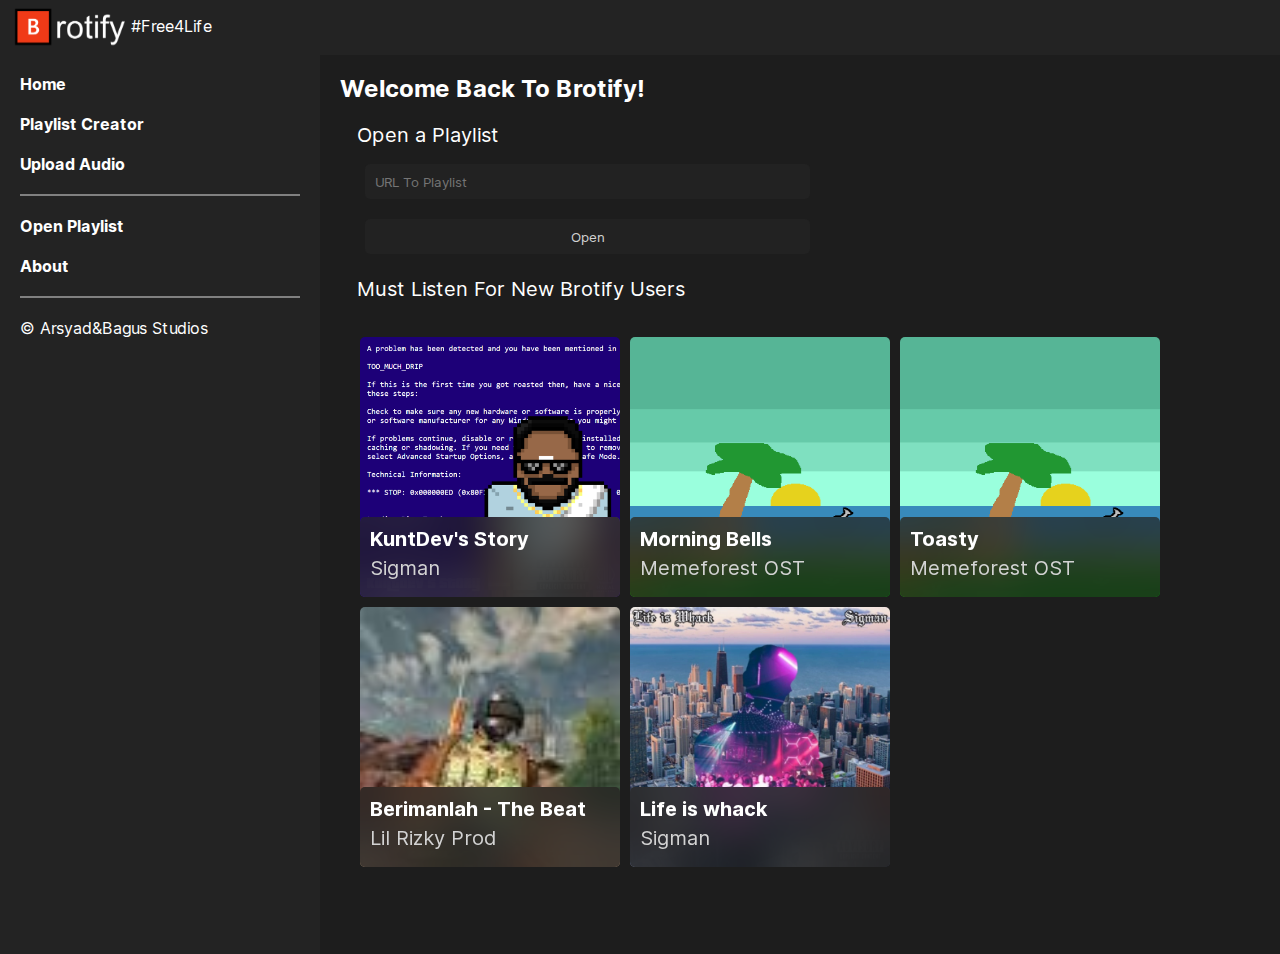
<file: index.html>
<!DOCTYPE html>
<html lang="en" ondrop="dropHandler(event);" ondragover="dragOverHandler(event);">

<head>
	<link rel="icon" href="whitelogo.png">
	<title>Brotify - Home</title>
	<meta name="viewport" content="width=device-width, initial-scale=1.0">
	<link rel="stylesheet" href="interfont/inter.css">
	<link rel="stylesheet" href="extradark.css">
	<script src="homepageloader.js" defer></script>
	<meta charset="utf-8">
	<meta name="viewport" content="width=device-width, initial-scale=1">
	<script src="fontawesome.js" crossorigin="anonymous"></script>
	<script src="player.js" defer></script>
	<script src="mp3player.js"></script>
</head>

<body>

	<nav>
		<ul>
			<a href="index.html"><img src="whitelogo.png" class="logo"></a>
			<li style="margin-left: 115px;"><a>#Free4Life</a></li>
		</ul>
	</nav>
	<div id="sidebar">
		<a href="index.html">
			<h4><i class="fa-solid fa-house"></i> Home</h4>
		</a>
		<BR>
		<a href="playlistcreator.html">
			<h4><i class="fa-solid fa-icons"></i> Playlist Creator</h4>
		</a>
		<BR>
		<a onclick="document.getElementById('audioFileChooser').click()">
			<h4><i class="fa-solid fa-upload"></i> Upload Audio</h4>
		</a>

		<input id="audioFileChooser" type="file" onchange="readFile(this.files);" style="display: none;">

		<BR>
		<hr style="border: gray solid 1px;"><BR>
		<h4 onclick="promptplaylist()"><i class="fa-solid fa-music"></i> Open Playlist</h4>
		<BR>
		<h4 onclick="about()"><i class="fa-solid fa-circle-question"></i> About</h4>
		<BR>
		<hr style="border: gray solid 1px;"><BR>
		<p>&copy; Arsyad&Bagus Studios</p>
	</div>
	<section>

		<h2>Welcome Back To Brotify!</h2><br>
		<fieldset id="playlistloader">
			<legend>Open a Playlist</legend>
			<input id="urlbox" placeholder="URL To Playlist"
				style="text-align: left; background: #222222; padding: 10px; color: lightgray;">
			<input onclick="
			fetchplaylist(document.getElementById('urlbox').value);
			document.getElementById('playlistloader').style.display = 'none';
			document.getElementById('Playlisttitle').innerText = 'Playlist from ' + document.getElementById('urlbox').value;
		" type="button" value="Open" style="text-align: center; background: #222222; padding: 10px; color: lightgray;">
		</fieldset>
		<fieldset>
			<legend id="Playlisttitle">Must Listen For New Brotify Users</legend>
			<br>
			<div id="epikestshows"></div>
		</fieldset>
	</section>
	<div id="audioinfo" style="display: none;">
		<div>
			<input type="range" class="progress-bar" value="0" step="0.01">&nbsp;
			<input type="range" id="volume" min="0" max="1" step="0.01" value="1" style="width: 10px;margin-bottom: 10px;"><br>
			<span style="color: gray !important;font-weight: bold;margin-top: 10px;">
				<span id="songtitle"></span> |
				<span class="current-time">00:00</span>/<span class="total-time">00:00</span>
			</span>
		</div>
		<div>
			<audio src="" id="player" autoplay controls controlslist="nodownload" style="display: none;"></audio>
			<div class="audio-controls">
				<button class="rw-btn">
					<i class="fa-solid fa-backward"></i>
				</button>
				<button class="play-pause-btn" style="border-radius: 50%;">
					<i class="fa-solid fa-play"></i>
				</button>
				<button class="ff-btn">
					<i class="fa-solid fa-forward"></i>
				</button>
			</div>
		</div>
	</div>
</body>

</html>
</file>
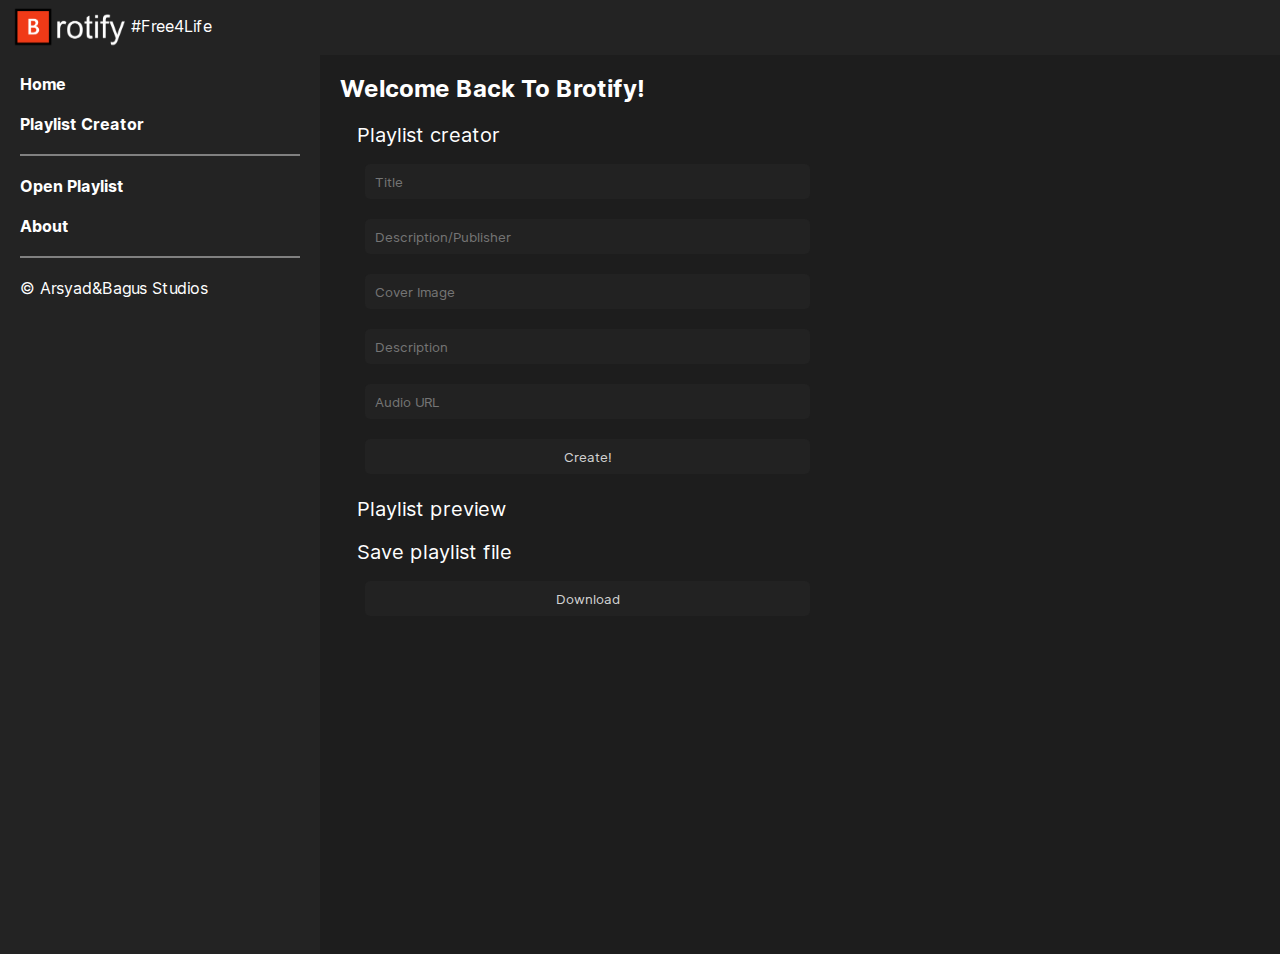
<file: playlistcreator.html>
<!DOCTYPE html>
<html lang="en">

<head>
	<link rel="icon" href="whitelogo.png">
	<title>Brotify - Home</title>
	<link rel="stylesheet" href="interfont/inter.css">
	<link rel="stylesheet" href="extradark.css">
	<!-- <script src="homepageloader.js"></script> -->
	<meta charset="utf-8">
	<meta name="viewport" content="width=device-width, initial-scale=1">
	<script src="fontawesome.js" crossorigin="anonymous"></script>
	<script src="player.js" defer></script>
	<script src="playlistcreator.js" defer></script>
</head>

<body>

	<nav>
		<ul>
			<a href="index.html"><img src="whitelogo.png" class="logo"></a>
			<li style="margin-left: 115px;"><a>#Free4Life</a></li>
		</ul>
	</nav>
	<div id="sidebar">
		<a href="index.html">
			<h4><i class="fa-solid fa-house"></i> Home</h4>
		</a>
		<BR>
		<a href="playlistcreator.html">
			<h4><i class="fa-solid fa-icons"></i> Playlist Creator</h4>
		</a>
		<BR>
		<hr style="border: gray solid 1px;"><BR>
		<h4 onclick="promptplaylist()"><i class="fa-solid fa-music"></i> Open Playlist</h4>
		<BR>
		<h4 onclick="about()"><i class="fa-solid fa-circle-question"></i> About</h4>
		<BR>
		<hr style="border: gray solid 1px;"><BR>
		<p>&copy; Arsyad&Bagus Studios</p>
	</div>
	<section>

		<h2>Welcome Back To Brotify!</h2><br>
		<fieldset>
			<legend>Playlist creator</legend>
			<input id="title" placeholder="Title"
				style="text-align: left; background: #222222; padding: 10px; color: lightgray;">
			<input id="publisher" placeholder="Description/Publisher"
				style="text-align: left; background: #222222; padding: 10px; color: lightgray;">
			<input id="coverimg" placeholder="Cover Image"
				style="text-align: left; background: #222222; padding: 10px; color: lightgray;">
			<input id="description" placeholder="Description"
				style="text-align: left; background: #222222; padding: 10px; color: lightgray;">
			<input id="audiourl" placeholder="Audio URL"
				style="text-align: left; background: #222222; padding: 10px; color: lightgray;">
			<br>
			<input onclick="createplaylist()" type="button" value="Create!"
				style="text-align: center; background: #222222; padding: 10px; color: lightgray;">
		</fieldset>
		<fieldset>
			<legend id="Playlisttitle">Playlist preview</legend>
			<div id="epikestshows"></div>
		</fieldset>
		<fieldset>
			<legend>Save playlist file</legend>
			<input onclick="download_txt()" type="button" value="Download"
				style="text-align: center; background: #222222; padding: 10px; color: lightgray;">
		</fieldset>
	</section>
	<div id="audioinfo" style="display: none;">
		<div>
			<input type="range" class="progress-bar" value="0" step="0.01">&nbsp;
			<input type="range" id="volume" min="0" max="1" step="0.01" value="1" style="width: 10px;margin-bottom: 10px;"><br>
			<span style="color: gray !important;font-weight: bold;margin-top: 10px;">
				<span id="songtitle"></span> |
				<span class="current-time">00:00</span>/<span class="total-time">00:00</span>
			</span>
		</div>
		<div>
			<audio src="" id="player" autoplay controls controlslist="nodownload" style="display: none;"></audio>
			<div class="audio-controls">
				<button class="rw-btn">
					<i class="fa-solid fa-backward"></i>
				</button>
				<button class="play-pause-btn" style="border-radius: 50%;">
					<i class="fa-solid fa-play"></i>
				</button>
				<button class="ff-btn">
					<i class="fa-solid fa-forward"></i>
				</button>
			</div>
		</div>
	</div>
</body>

</html>
</file>
<file: interfont/inter.css>
@font-face {
  font-family: 'Inter';
  font-style:  normal;
  font-weight: 100;
  font-display: swap;
  src: url("Inter-Thin.woff2?v=3.19") format("woff2"),
       url("Inter-Thin.woff?v=3.19") format("woff");
}
@font-face {
  font-family: 'Inter';
  font-style:  italic;
  font-weight: 100;
  font-display: swap;
  src: url("Inter-ThinItalic.woff2?v=3.19") format("woff2"),
       url("Inter-ThinItalic.woff?v=3.19") format("woff");
}

@font-face {
  font-family: 'Inter';
  font-style:  normal;
  font-weight: 200;
  font-display: swap;
  src: url("Inter-ExtraLight.woff2?v=3.19") format("woff2"),
       url("Inter-ExtraLight.woff?v=3.19") format("woff");
}
@font-face {
  font-family: 'Inter';
  font-style:  italic;
  font-weight: 200;
  font-display: swap;
  src: url("Inter-ExtraLightItalic.woff2?v=3.19") format("woff2"),
       url("Inter-ExtraLightItalic.woff?v=3.19") format("woff");
}

@font-face {
  font-family: 'Inter';
  font-style:  normal;
  font-weight: 300;
  font-display: swap;
  src: url("Inter-Light.woff2?v=3.19") format("woff2"),
       url("Inter-Light.woff?v=3.19") format("woff");
}
@font-face {
  font-family: 'Inter';
  font-style:  italic;
  font-weight: 300;
  font-display: swap;
  src: url("Inter-LightItalic.woff2?v=3.19") format("woff2"),
       url("Inter-LightItalic.woff?v=3.19") format("woff");
}

@font-face {
  font-family: 'Inter';
  font-style:  normal;
  font-weight: 400;
  font-display: swap;
  src: url("Inter-Regular.woff2?v=3.19") format("woff2"),
       url("Inter-Regular.woff?v=3.19") format("woff");
}
@font-face {
  font-family: 'Inter';
  font-style:  italic;
  font-weight: 400;
  font-display: swap;
  src: url("Inter-Italic.woff2?v=3.19") format("woff2"),
       url("Inter-Italic.woff?v=3.19") format("woff");
}

@font-face {
  font-family: 'Inter';
  font-style:  normal;
  font-weight: 500;
  font-display: swap;
  src: url("Inter-Medium.woff2?v=3.19") format("woff2"),
       url("Inter-Medium.woff?v=3.19") format("woff");
}
@font-face {
  font-family: 'Inter';
  font-style:  italic;
  font-weight: 500;
  font-display: swap;
  src: url("Inter-MediumItalic.woff2?v=3.19") format("woff2"),
       url("Inter-MediumItalic.woff?v=3.19") format("woff");
}

@font-face {
  font-family: 'Inter';
  font-style:  normal;
  font-weight: 600;
  font-display: swap;
  src: url("Inter-SemiBold.woff2?v=3.19") format("woff2"),
       url("Inter-SemiBold.woff?v=3.19") format("woff");
}
@font-face {
  font-family: 'Inter';
  font-style:  italic;
  font-weight: 600;
  font-display: swap;
  src: url("Inter-SemiBoldItalic.woff2?v=3.19") format("woff2"),
       url("Inter-SemiBoldItalic.woff?v=3.19") format("woff");
}

@font-face {
  font-family: 'Inter';
  font-style:  normal;
  font-weight: 700;
  font-display: swap;
  src: url("Inter-Bold.woff2?v=3.19") format("woff2"),
       url("Inter-Bold.woff?v=3.19") format("woff");
}
@font-face {
  font-family: 'Inter';
  font-style:  italic;
  font-weight: 700;
  font-display: swap;
  src: url("Inter-BoldItalic.woff2?v=3.19") format("woff2"),
       url("Inter-BoldItalic.woff?v=3.19") format("woff");
}

@font-face {
  font-family: 'Inter';
  font-style:  normal;
  font-weight: 800;
  font-display: swap;
  src: url("Inter-ExtraBold.woff2?v=3.19") format("woff2"),
       url("Inter-ExtraBold.woff?v=3.19") format("woff");
}
@font-face {
  font-family: 'Inter';
  font-style:  italic;
  font-weight: 800;
  font-display: swap;
  src: url("Inter-ExtraBoldItalic.woff2?v=3.19") format("woff2"),
       url("Inter-ExtraBoldItalic.woff?v=3.19") format("woff");
}

@font-face {
  font-family: 'Inter';
  font-style:  normal;
  font-weight: 900;
  font-display: swap;
  src: url("Inter-Black.woff2?v=3.19") format("woff2"),
       url("Inter-Black.woff?v=3.19") format("woff");
}
@font-face {
  font-family: 'Inter';
  font-style:  italic;
  font-weight: 900;
  font-display: swap;
  src: url("Inter-BlackItalic.woff2?v=3.19") format("woff2"),
       url("Inter-BlackItalic.woff?v=3.19") format("woff");
}

/* -------------------------------------------------------
Variable font.
Usage:

  html { font-family: 'Inter', sans-serif; }
  @supports (font-variation-settings: normal) {
    html { font-family: 'Inter var', sans-serif; }
  }
*/
@font-face {
  font-family: 'Inter var';
  font-weight: 100 900;
  font-display: swap;
  font-style: normal;
  font-named-instance: 'Regular';
  src: url("Inter-roman.var.woff2?v=3.19") format("woff2");
}
@font-face {
  font-family: 'Inter var';
  font-weight: 100 900;
  font-display: swap;
  font-style: italic;
  font-named-instance: 'Italic';
  src: url("Inter-italic.var.woff2?v=3.19") format("woff2");
}


/* --------------------------------------------------------------------------
[EXPERIMENTAL] Multi-axis, single variable font.

Slant axis is not yet widely supported (as of February 2019) and thus this
multi-axis single variable font is opt-in rather than the default.

When using this, you will probably need to set font-variation-settings
explicitly, e.g.

  * { font-variation-settings: "slnt" 0deg }
  .italic { font-variation-settings: "slnt" 10deg }

*/
@font-face {
  font-family: 'Inter var experimental';
  font-weight: 100 900;
  font-display: swap;
  font-style: oblique 0deg 10deg;
  src: url("Inter.var.woff2?v=3.19") format("woff2");
}
</file>
<file: extradark.css>
* {
  font-family: inter;
  box-sizing: border-box;
  margin: 0;
  user-select: none;
  transition: .5s ease;
}

body,
html {
  padding-top: 27px;
  background-color: #1d1d1d;
  overflow: hidden;
}

fieldset {
  border: none;
  font-size: 20px;
  overflow: auto;
}

.logo {
  position: fixed !important;
  z-index: 2;
  left: 0;
  height: 46px;
  width: 184px;
  margin: 5px;
}

input {
  margin: 10px;
  height: 35px;
  width: 50%;
  border-radius: 5px;
  text-align: center;
  border: none;
  background: white;
  color: black;
}

section {
  color: white;
  width: 75vw;
  box-sizing: border-box;
  float: right;
  height: 100vh;
  padding: 20px;
  overflow: scroll;
  padding-bottom: 200px;
}

footer {
  background-color: #222222;
  padding: 30px;
  color: white;
}

h1 {
  text-align: left;
}

p {
  text-align: left;
}

nav {
  text-align: center;
  position: fixed;
  top: 0;
  width: 100%;
  z-index: 1;
}

li {
  float: left;
}

ul {
  list-style-type: none;
  margin: 0;
  padding: 0;
  overflow: hidden;
  background-color: #232323;
  z-index: 1;
  height: 55px;
}

li a {
  display: block;
  color: white;
  text-align: center;
  padding: 16px;
  text-decoration: none;
}

a {
  color: white;
  text-decoration: none;
}

li a:hover {
  background-color: #2d2d2d;
}

.signup {
  text-align: center;
  width: 100%;
}

.target {
  width: 50px;
  margin: 0 auto;
}

.container {
  position: relative;
  width: 300px;
  height: 50px;
  text-align: center;
}

.image {
  display: block;
  width: 100%;
  height: auto;
}

.overlay {
  position: absolute;
  top: 0;
  bottom: 0;
  left: 0;
  right: 0;
  height: 100%;
  width: 100%;
  opacity: 0;
  transition: .5s ease;
  background-color: rgba(158, 217, 234, 0.5);
}

.container:hover .overlay {
  opacity: 1;
}

.text {
  color: white;
  font-size: 20px;
  position: absolute;
  top: 10%;
  left: 10%;
}

#game {
  width: 260px;
  height: 260px;
  box-sizing: border-box;
  padding: 0;
  transition: all 0.5s ease;
  border-radius: 5px;
  float: left;
  margin: 5px;
  background-size: cover;
  border: none;
  font-size: 20px;
  color: white;
}

#game div {
  background-color: #1d1d1dab;
  padding: 10px;
  box-sizing: border-box;
  width: 100%;
  margin-top: 180px;
  height: 80px;
  backdrop-filter: blur(20px);
  border-radius: 5px;
  text-align: left;
  overflow: hidden;
}

#game div:hover {
  background-color: #1d1d1dab;
  margin-top: 0;
  height: 260px;
  backdrop-filter: blur(0px);
}

#game:focus {
  box-shadow: 0 4px 8px 0 gray, 0 6px 20px 0 gray;
  cursor: pointer;
  filter: brightness(90%);
  transition: 0.5s ease;
}

#game:hover {
  box-shadow: 0 4px 8px 0 gray, 0 6px 20px 0 gray;
  cursor: pointer;
  filter: brightness(90%);
  transition: 0.5s ease;
}

.desc {
  color: #00000000;
}

#game div:hover .desc {
  color: lightgray;
}

#episode {
  height: 60px;
  font-size: 16px;
  padding: 2px;
  box-sizing: border-box;
  transition: all 0.5s ease;
  color: white;
  background: none;
  border: none;
  display: block;
  width: 100%;
  text-align: left;
}

#episode img {
  height: 55px;
  border-radius: 5px;
}

#episode:hover {
  background: #2d2d2d;
  border-radius: 5px;
  transition: all 0.5s ease;
}

#episode:focus {
  background: #2d2d2d;
  border-radius: 5px;
  transition: all 0.5s ease;
}

#episodes {
  border: white solid .5px !important;
}

#episodes img {
  border: white solid .5px !important;
}

#sidebar {
  height: 100vh;
  color: white;
  width: 25vw;
  background-color: #232323;
  float: left;
  box-sizing: border-box;
  padding: 20px;
}

#audioinfo {
  position: absolute;
  z-index: 1;
  bottom: 0;
  background-color: #2d2d2d;
  width: 100vw;
  padding: 5px;
  height: 110px;
  border: #3d3d3d solid 1px;
  border-width: 2px 0px 0px 0px;
  box-sizing: border-box;
  text-align: center;
  animation-name: slideInUp;
  animation-duration: 0.5s;
  animation-fill-mode: both;
}

input[type="range"] {
  margin: 0;
  accent-color: #F03A17;
  height: 5px;
}

#audioinfo button {
  background: none;
  border: none;
  color: white;
  font-size: 25px;
  border-radius: 10px;
  margin: 5.5px;
  width: 40px;
  height: 40px;
  text-align: center;
}

.publisher {
  color: lightgray;
  margin-top: 5px;
}

.play {
  background-color: gray !important;
}

.pause {
  background-color: #3d3d3d !important;
}

@keyframes slideInUp {
  0% {
    -webkit-transform: translateY(100%);
    transform: translateY(100%);
    visibility: visible;
  }

  100% {
    -webkit-transform: translateY(0);
    transform: translateY(0);
  }
}

#volume:hover {
  width: 15% !important;
}
</file>
